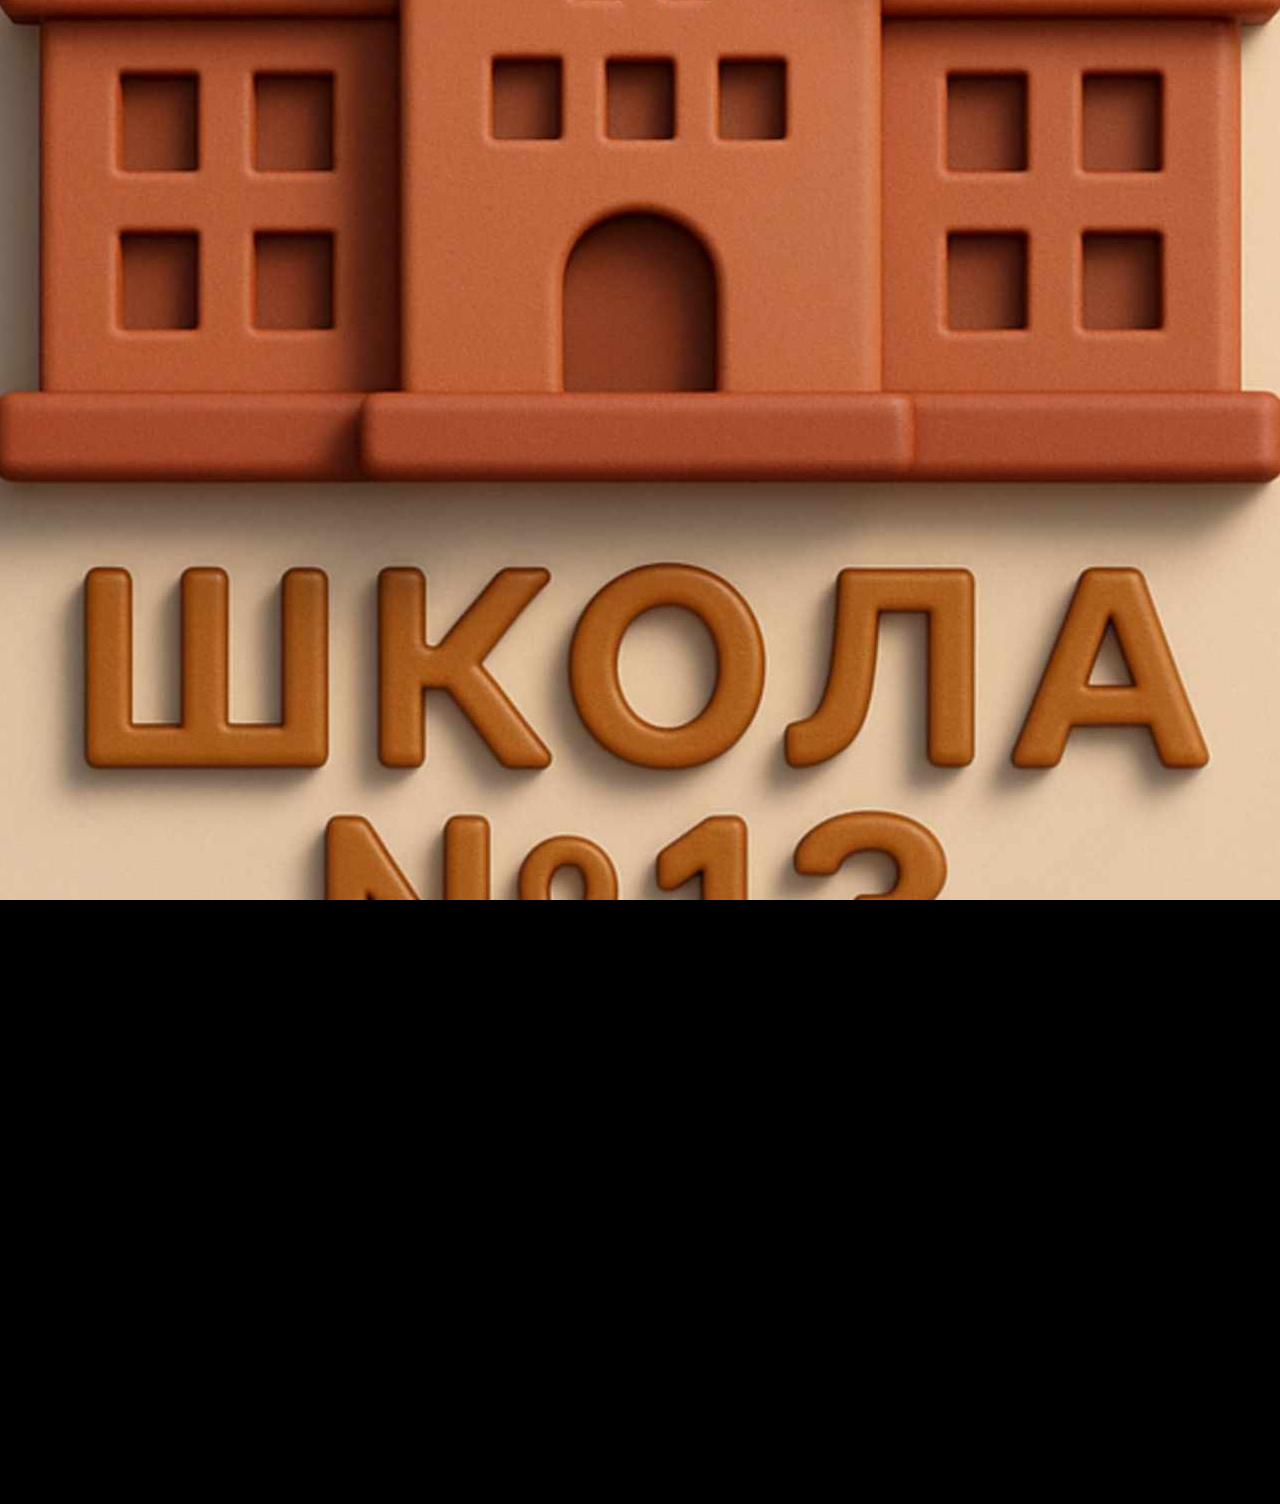
<file: index.html>
<!DOCTYPE html>
<html lang="ru">
<head>
  <meta charset="UTF-8" />
  <meta name="viewport" content="width=device-width, initial-scale=1, maximum-scale=1, user-scalable=no" />
  <title>Школа №13</title>
  <link rel="stylesheet" href="style.css">
  <link rel="manifest" href="manifest.json">
</head>
<body>
  <div id="install-screen" role="main" aria-label="Информация об установке Школа №13">
    <div class="card">
      <div class="top">
        <img src="pages/dowicon.png" alt="Иконка новеллы" class="icon" />
        <div class="text">
          <p><strong>Визуальная новелла «Школа №13»</strong> сейчас находится в бета-тестировании — мы активно дорабатываем сюжет, персонажей и интерфейс. Следите за обновлениями и новостями в нашем <a href="https://t.me/NovelaSchool" target="_blank" rel="noopener noreferrer">Telegram-канале</a>, где вы всегда узнаете о свежих главах, новых функциях и эксклюзивных материалах.</p>
          <p>В игре вас ждут живые, многогранные персонажи с уникальными историями: от строгой, но справедливой мамы до загадочных одноклассников с собственными тайнами. Каждое ваше решение влияет на развитие сюжета, отношения и судьбу героя.</p>
          <p><strong>Почему стоит выбрать именно нас?</strong> Мы предлагаем глубокий сюжет, интерактивность без шаблонов и атмосферу настоящей школы с её радостями и трудностями. Ваш выбор — ключ к уникальному игровому опыту. Присоединяйтесь, чтобы стать частью этой истории и помочь нам сделать её лучше!</p>
        </div>
      </div>
      <h5>ОСТАВИТЬ ОТЗЫВ ИЛИ НАЧАТЬ СЛЕДИТЬ ЗА РАЗРАБОТКОЙ, ВСТУПИТЬ В КОМАНДУ ИЛИ СОТРУДНИЧАТЬ С ИГРОЙ, МОЖНО В НАШЕМ <a href="https://t.me/NovelaSchool" target="_blank" rel="noopener noreferrer">Telegram-канале</a>.</h5>
      <div class="buttons">
        <button id="installBtn" aria-label="Установить приложение Школа №13">📲 Установить на устройство</button>
        <a href="https://t.me/NovelaSchool" target="_blank" rel="noopener noreferrer">Наш Telegram</a>
      </div>
    </div>
  </div>

  <div id="game-wrapper" style="display:none;">
    <div class="orientation-warning">
      <div class="rotate-icon">🔄</div>
      Пожалуйста, переверни телефон в горизонтальное положение
    </div>

    <audio id="bg-music" src="audio/fon.mp3" loop></audio>

    <div id="start-screen" class="start-screen">
      <div class="menu-buttons">
        <button id="play-btn" class="play-btn">ИГРАТЬ</button>
        <button id="settings-menu-btn" class="settings-menu-btn">НАСТРОЙКИ</button>
        <div class="version-info">1.0.3 - BETA</div>
</div>
      </div>
    </div>

    <div id="video-container" class="video-container">
      <video id="intro-video" class="intro-video" playsinline muted>
        <source src="video/beginning.mp4" type="video/mp4" />
      </video>
      <audio id="intro-audio" src="audio/beginning.mp3"></audio>
      <div class="skip-prompt top-right">Нажмите, чтобы пропустить</div>
    </div>

    <div class="static-screen" id="game-screen">
      <div class="screen-overlay"></div>

      <div class="left-panel">
        <img id="passport-button" src="pages/pass.png" alt="Паспорт" />
        <img id="diary-button" src="pages/diary.png" alt="Дневник" />
      </div>

      <div class="hud">
        <img id="settings-btn" src="pages/settings.png" alt="Настройки" />
        <div class="stats-column">
          <div class="stat">РЕПУТАЦИЯ
            <div class="progress"><div class="progress-fill rep"></div></div>
          </div>
          <div class="stat">ДРУЖБА
            <div class="progress"><div class="progress-fill frnd"></div></div>
          </div>
          <div class="stat">ЗНАНИЯ
            <div class="progress"><div class="progress-fill knwl"></div></div>
          </div>
        </div>
        <div class="money">Баланс: <span id="money-amount">150</span> ₽</div>
      </div>

      <div class="dialogue">
        <div class="speaker" id="dialogue-speaker">Мама</div>
        <div class="text" id="dialogue-text"></div>
      </div>

      <div class="choices" id="choices">
        <div class="choice good">Сейчас встану</div>
        <div class="choice bad">Ещё пять минут</div>
      </div>
    </div>

    <div id="passport-modal" class="modal">
      <img src="pages/passed.png" class="modal-image" />
    </div>

    <div id="diary-modal" class="modal">
      <img src="pages/diar.png" class="modal-image" />
    </div>

    <div id="name-modal" class="modal">
      <div class="name-input-container">
        <h3>ВВЕДИТЕ ВАШЕ ИМЯ</h3>
        <input type="text" id="player-name" placeholder="Ваше имя" maxlength="12" required />
        <div id="name-error" class="error-message"></div>
        <button id="name-submit">НАЧАТЬ ИГРУ</button>
      </div>
    </div>

    <div id="settings-modal" class="modal">
      <div class="settings-content">
        <h3>НАСТРОЙКИ</h3>
        <div class="settings-scroll">
          <div class="setting-item">
            <label>Громкость: <span id="volume-value">100%</span></label>
            <input type="range" id="volume-slider" min="0" max="100" value="100" />
          </div>
          <div class="setting-item">
            <label>Скорость текста</label>
            <input type="range" id="text-speed" min="20" max="100" value="60" />
          </div>
          <div class="setting-item">
            <label>Яркость экрана</label>
            <input type="range" id="brightness" min="50" max="100" value="100" />
          </div>
          <div class="setting-item">
            <label><input type="checkbox" id="toggle-sound" checked /> Звук эффектов</label>
          </div>
          <div class="setting-item">
            <label><input type="checkbox" id="toggle-music" checked /> Музыка</label>
          </div>
          <div class="setting-item">
            <label><input type="checkbox" id="toggle-subtitles" checked /> Субтитры</label>
          </div>
        </div>
        <div class="buttons-group">
          <button id="settings-close">ЗАКРЫТЬ</button>
          <button id="return-main">В ГЛАВНОЕ МЕНЮ</button>
          <button id="reset-progress">СБРОСИТЬ ПРОГРЕСС</button>
        </div>
      </div>
    </div>

    <audio id="paper-sound" src="audio/paper.mp3"></audio>
  </div>

  <script src="main.js"></script>
  <script src="story.js"></script>
  <!-- Top.Mail.Ru counter -->
<script type="text/javascript">
var _tmr = window._tmr || (window._tmr = []);
_tmr.push({id: "3674477", type: "pageView", start: (new Date()).getTime()});
(function (d, w, id) {
  if (d.getElementById(id)) return;
  var ts = d.createElement("script"); ts.type = "text/javascript"; ts.async = true; ts.id = id;
  ts.src = "https://top-fwz1.mail.ru/js/code.js";
  var f = function () {var s = d.getElementsByTagName("script")[0]; s.parentNode.insertBefore(ts, s);};
  if (w.opera == "[object Opera]") { d.addEventListener("DOMContentLoaded", f, false); } else { f(); }
})(document, window, "tmr-code");
</script>
<noscript><div><img src="https://top-fwz1.mail.ru/counter?id=3674477;js=na" style="position:absolute;left:-9999px;" alt="Top.Mail.Ru" /></div></noscript>
<!-- /Top.Mail.Ru counter -->
</body>
</html>
</file>
<file: style.css>
html, body {
  margin: 0;
  padding: 0;
  width: 100vw;
  height: 100vh;
  font-family: sans-serif;
  background: #000;
  display: flex;
  justify-content: center;
  align-items: center;
  overflow: hidden;
  touch-action: none;
  color: white;
}

.orientation-warning {
  display: none;
  position: fixed;
  z-index: 9999;
  width: 100vw;
  height: 100vh;
  background: #000000ee;
  color: white;
  font-size: 24px;
  justify-content: center;
  align-items: center;
  text-align: center;
  animation: blink 1.5s infinite;
  font-family: 'Arial', sans-serif;
  padding: 20px;
  box-sizing: border-box;
}
@keyframes blink {
  0%, 100% { opacity: 1; }
  50% { opacity: 0.5; }
}
@media screen and (orientation: portrait) {
  .static-screen, .start-screen, .video-container { display: none; }
  .orientation-warning { display: flex; }
}

.start-screen {
  display: flex;
  flex-direction: column;
  justify-content: center;
  align-items: center;
  width: 100%;
  height: 100%;
  background: linear-gradient(rgba(0, 0, 0, 0.7), rgba(0, 0, 0, 0.9)), url('pages/menu-bg.png') no-repeat center center;
  background-size: cover;
  position: fixed;
  z-index: 50;
}

.logo {
  font-size: 48px;
  font-weight: bold;
  color: #ff6d6d;
  text-shadow: 0 0 10px rgba(255, 109, 109, 0.7);
  margin-bottom: 80px;
  letter-spacing: 3px;
  animation: pulse 2s infinite;
}

@keyframes pulse {
  0%, 100% { transform: scale(1); opacity: 1; }
  50% { transform: scale(1.05); opacity: 0.9; }
}

.menu-buttons {
  display: flex;
  flex-direction: column;
  gap: 25px;
  align-items: center;
}

.play-btn {
  background: #28a745;
  color: white;
  border: none;
  border-radius: 30px;
  padding: 15px 60px;
  font-size: 24px;
  cursor: pointer;
  transition: all 0.3s ease;
  box-shadow: 0 4px 0 #1e7e34;
}

.play-btn:active {
  transform: translateY(4px);
  box-shadow: none;
}

.settings-menu-btn {
  background: linear-gradient(145deg, #4e4e4e, #3a3a3a);
  color: white;
  border: 1px solid #666;
  border-radius: 14px;
  padding: 14px 40px;
  font-size: 20px;
  font-weight: bold;
  cursor: pointer;
  box-shadow: 0 4px 10px rgba(0, 0, 0, 0.5);
  transition: all 0.3s ease;
}
.settings-menu-btn:hover {
  background: #5a5a5a;
  transform: scale(1.03);
}
.settings-menu-btn:active {
  transform: scale(0.98);
  box-shadow: none;
}

.video-container {
  position: fixed;
  top: 0;
  left: 0;
  width: 100%;
  height: 100%;
  background: #000;
  z-index: 40;
  display: none;
  justify-content: center;
  align-items: center;
}

.intro-video {
  max-width: 90%;
  max-height: 90%;
  object-fit: contain;
}

.static-screen {
  width: 1280px;
  height: 720px;
  position: relative;
  overflow: hidden;
  display: none;
  max-width: 100vw;
  max-height: 100vh;
  transform-origin: top left;
  transform: scale(calc(min(100vw / 1280, 100vh / 720)));
  background: url("pages/fon1.png") no-repeat center center;
  background-size: contain;
  background-color: black;
}

.left-panel {
  position: absolute;
  top: 8px;
  left: 8px;
  display: flex;
  flex-direction: column;
  gap: 10px;
  z-index: 10;
}

.left-panel img {
  width: 50px;
  cursor: pointer;
  border-radius: 6px;
  border: none;
}
.left-panel img:focus {
  outline: none;
}

#add-choices-btn {
  padding: 4px 8px;
  font-size: 13px;
  border-radius: 8px;
  background: #287233;
  color: white;
  border: none;
  cursor: pointer;
}
#add-choices-btn:focus {
  outline: none;
}

.hud {
  position: absolute;
  top: 8px;
  right: 8px;
  display: flex;
  flex-direction: column;
  align-items: center;
  gap: 10px;
  background: rgba(0, 0, 0, 0.3);
  padding: 6px;
  border-radius: 12px;
  backdrop-filter: blur(5px);
  z-index: 10;
}

#settings-btn {
  width: 28px;
  height: 28px;
  cursor: pointer;
  border: none;
}
#settings-btn:focus {
  outline: none;
}

.stats-column {
  display: flex;
  flex-direction: column;
  gap: 6px;
}

.stat {
  font-size: 13px;
}

.progress {
  width: 140px;
  height: 10px;
  background: #333;
  border-radius: 10px;
  overflow: hidden;
}

.progress-fill {
  height: 100%;
}

.rep  { background: #ff6d6d; width: 40%; }
.frnd { background: #ff9cb0; width: 50%; }
.knwl { background: #5caeff; width: 60%; }

.money {
  font-size: 14px;
  color: #98ffbb;
}

.dialogue {
  position: absolute;
  top: 10px;
  left: 50%;
  transform: translateX(-50%);
  background: rgba(0, 0, 0, 0.25);
  padding: 12px 16px;
  border-radius: 14px;
  max-width: 80%;
  font-family: monospace;
  z-index: 15;
}

.speaker {
  font-weight: bold;
  font-size: 16px;
}

.text {
  font-size: 14px;
  min-height: 40px;
  white-space: pre-wrap;
}

.text .cursor {
  display: inline-block;
  width: 8px;
  background-color: white;
  animation: blink 1s step-start infinite;
}

.choices {
  position: absolute;
  bottom: 20px;
  left: 50%;
  transform: translateX(-50%);
  display: flex;
  gap: 14px;
  flex-wrap: wrap;
  justify-content: center;
  max-width: 90%;
}

.choice {
  background: rgba(255, 255, 255, 0.15);
  padding: 6px 12px;
  border-radius: 10px;
  font-size: 13px;
  color: white;
  backdrop-filter: blur(2px);
  cursor: pointer;
  border: none;
  transition: background-color 0.3s ease;
}

.choice.good {
  background-color: rgba(144, 238, 144, 0.5);
}

.choice.bad {
  background-color: rgba(255, 99, 71, 0.5);
}

.choice:focus {
  outline: none;
}

.modal {
  position: fixed;
  top: 50%;
  left: 50%;
  transform: translate(-50%, -50%);
  background: rgba(0, 0, 0, 0.85);
  z-index: 100;
  display: none;
  justify-content: center;
  align-items: center;
  padding: 20px;
  box-sizing: border-box;
  border-radius: 12px;
  border: 1px solid #444;
  max-height: 80vh;
  overflow-y: auto;
  -webkit-overflow-scrolling: touch;
}

#passport-modal, #diary-modal {
  position: fixed;
  top: 50%;
  left: 50%;
  transform: translate(-50%, -50%);
  width: 90vw;
  max-width: 400px;
  max-height: 90vh;
  background: rgba(0, 0, 0, 0.9);
  border-radius: 12px;
  border: 1px solid #444;
  display: none;
  justify-content: center;
  align-items: center;
  padding: 10px;
  box-sizing: border-box;
  z-index: 1000;
  overflow: hidden;
}

#passport-modal.active, #diary-modal.active {
  display: flex;
}

#passport-modal img, #diary-modal img {
  max-width: 100%;
  max-height: 90vh;
  object-fit: contain;
  border-radius: 10px;
  display: block;
  margin: 0 auto;
}

.modal-overlay {
  position: fixed;
  top: 0;
  left: 0;
  width: 100vw;
  height: 100vh;
  background: rgba(0,0,0,0.6);
  display: none;
  z-index: 999;
}

.modal-overlay.active {
  display: block;
}

#name-modal, #settings-modal {
  width: 320px;
  padding: 30px;
  max-height: 80vh;
  overflow-y: auto;
  -webkit-overflow-scrolling: touch;
}

.name-input-container {
  display: flex;
  flex-direction: column;
  gap: 15px;
  width: 100%;
}

#player-name {
  padding: 12px;
  border-radius: 8px;
  border: none;
  background: #333;
  color: white;
  font-size: 16px;
  text-align: center;
}

#name-submit {
  padding: 10px;
  background: #28a745;
  color: white;
  border: none;
  border-radius: 8px;
  cursor: pointer;
  font-size: 16px;
}

.settings-content {
  width: 100%;
  display: flex;
  flex-direction: column;
  gap: 20px;
}

.setting-item {
  display: flex;
  flex-direction: column;
  gap: 8px;
  background: rgba(255, 255, 255, 0.03);
  padding: 12px;
  border-radius: 10px;
  border: 1px solid #444;
}
.setting-item label {
  font-size: 14px;
  color: #ccc;
}
.setting-item input[type="range"] {
  width: 100%;
  accent-color: #28a745;
}

#settings-close {
  background: #444;
  padding: 10px 16px;
  border-radius: 8px;
  color: white;
  font-size: 14px;
  border: 1px solid #666;
  transition: background 0.3s ease;
  cursor: pointer;
}
#settings-close:hover {
  background: #666;
}

.install-banner {
  position: fixed;
  bottom: 20px;
  left: 50%;
  transform: translateX(-50%);
  background: rgba(0, 0, 0, 0.85);
  padding: 10px 16px;
  border-radius: 12px;
  font-size: 14px;
  color: white;
  z-index: 200;
  display: flex;
  align-items: center;
  gap: 12px;
  box-shadow: 0 0 10px #000;
  display: none;
}

#install-btn {
  padding: 6px 12px;
  background: #28a745;
  color: white;
  border: none;
  border-radius: 8px;
  cursor: pointer;
}
#install-btn:focus {
  outline: none;
}

.modal {
  background: transparent !important;
  border: none !important;
}

.modal-image {
  max-width: 90vw;
  max-height: 90vh;
  border-radius: 12px;
  box-shadow: 0 0 20px rgba(0, 0, 0, 0.7);
}

@keyframes fadeIn {
  from { opacity: 0; }
  to { opacity: 1; }
}

@keyframes fadeOut {
  from { opacity: 1; }
  to { opacity: 0; }
}

@keyframes slideUp {
  from { transform: translateY(50px); opacity: 0; }
  to { transform: translateY(0); opacity: 1; }
}

.fade-in {
  animation: fadeIn 0.5s ease forwards;
}

.fade-out {
  animation: fadeOut 0.5s ease forwards;
}

.slide-up {
  animation: slideUp 0.4s ease forwards;
}

.screen-overlay {
  position: absolute;
  top: 0;
  left: 0;
  width: 100%;
  height: 100%;
  background: rgba(0, 0, 0, 0.7);
  z-index: 5;
  display: none;
}

.skip-prompt {
  position: absolute;
  bottom: 20px;
  left: 50%;
  transform: translateX(-50%);
  background: rgba(0, 0, 0, 0.7);
  padding: 8px 15px;
  border-radius: 20px;
  font-size: 14px;
  color: #fff;
  animation: pulse 1.5s infinite;
}

.quick-menu {
  position: absolute;
  bottom: 10px;
  right: 10px;
  display: flex;
  gap: 8px;
  z-index: 25;
}

.quick-menu button {
  padding: 6px 12px;
  background: rgba(0, 0, 0, 0.6);
  color: white;
  border: none;
  border-radius: 5px;
  font-size: 12px;
  cursor: pointer;
  transition: all 0.2s ease;
}

.quick-menu button:hover {
  background: rgba(50, 50, 150, 0.7);
}

.continue-btn {
  background: #ff9800 !important;
  box-shadow: 0 4px 0 #e08600 !important;
}

.continue-btn:active {
  transform: translateY(4px);
  box-shadow: none !important;
}

.settings-scroll::-webkit-scrollbar {
  width: 8px;
}
.settings-scroll::-webkit-scrollbar-track {
  background: #222;
  border-radius: 4px;
}
.settings-scroll::-webkit-scrollbar-thumb {
  background-color: #888;
  border-radius: 4px;
  transition: background 0.3s ease;
}
.settings-scroll::-webkit-scrollbar-thumb:hover {
  background-color: #aaa;
}

img, button, input, video {
  outline: none;
  -webkit-tap-highlight-color: transparent;
  -webkit-touch-callout: none;
  -webkit-user-select: none;
  user-select: none;
}

img:focus, button:focus, input:focus, video:focus {
  outline: none;
}

.error-message {
  color: #ff6d6d;
  font-size: 12px;
  min-height: 14px;
  margin-top: -10px;
  margin-bottom: 5px;
}

.screen-overlay {
  position: fixed;
  top: 0;
  left: 0;
  width: 100%;
  height: 100%;
  background-color: black;
  opacity: 0;
  pointer-events: none;
  z-index: 100;
  transition: opacity 1s ease-in-out;
}

* {
  -webkit-tap-highlight-color: transparent;
}

#settings-modal {
  animation: slideDown 0.4s ease forwards;
  background: rgba(0, 0, 0, 0.85) !important;
  padding: 30px;
  border-radius: 12px;
  border: 1px solid #444 !important;
  width: 320px;
  max-height: 80vh;
  overflow-y: auto;
  -webkit-overflow-scrolling: touch;
  box-shadow: 0 0 20px rgba(0, 0, 0, 0.7);
}

@keyframes slideDown {
  from {
    transform: translate(-50%, -60%);
    opacity: 0;
  }
  to {
    transform: translate(-50%, -50%);
    opacity: 1;
  }
}

.buttons-group {
  display: flex;
  gap: 10px;
  justify-content: center;
}

.buttons-group button {
  flex: 1;
  padding: 10px 12px;
  font-weight: 700;
  border-radius: 8px;
  border: none;
  cursor: pointer;
  background-color: #444;
  color: white;
  transition: background-color 0.3s ease;
}

.buttons-group button:hover {
  background-color: #666;
}
</file>
